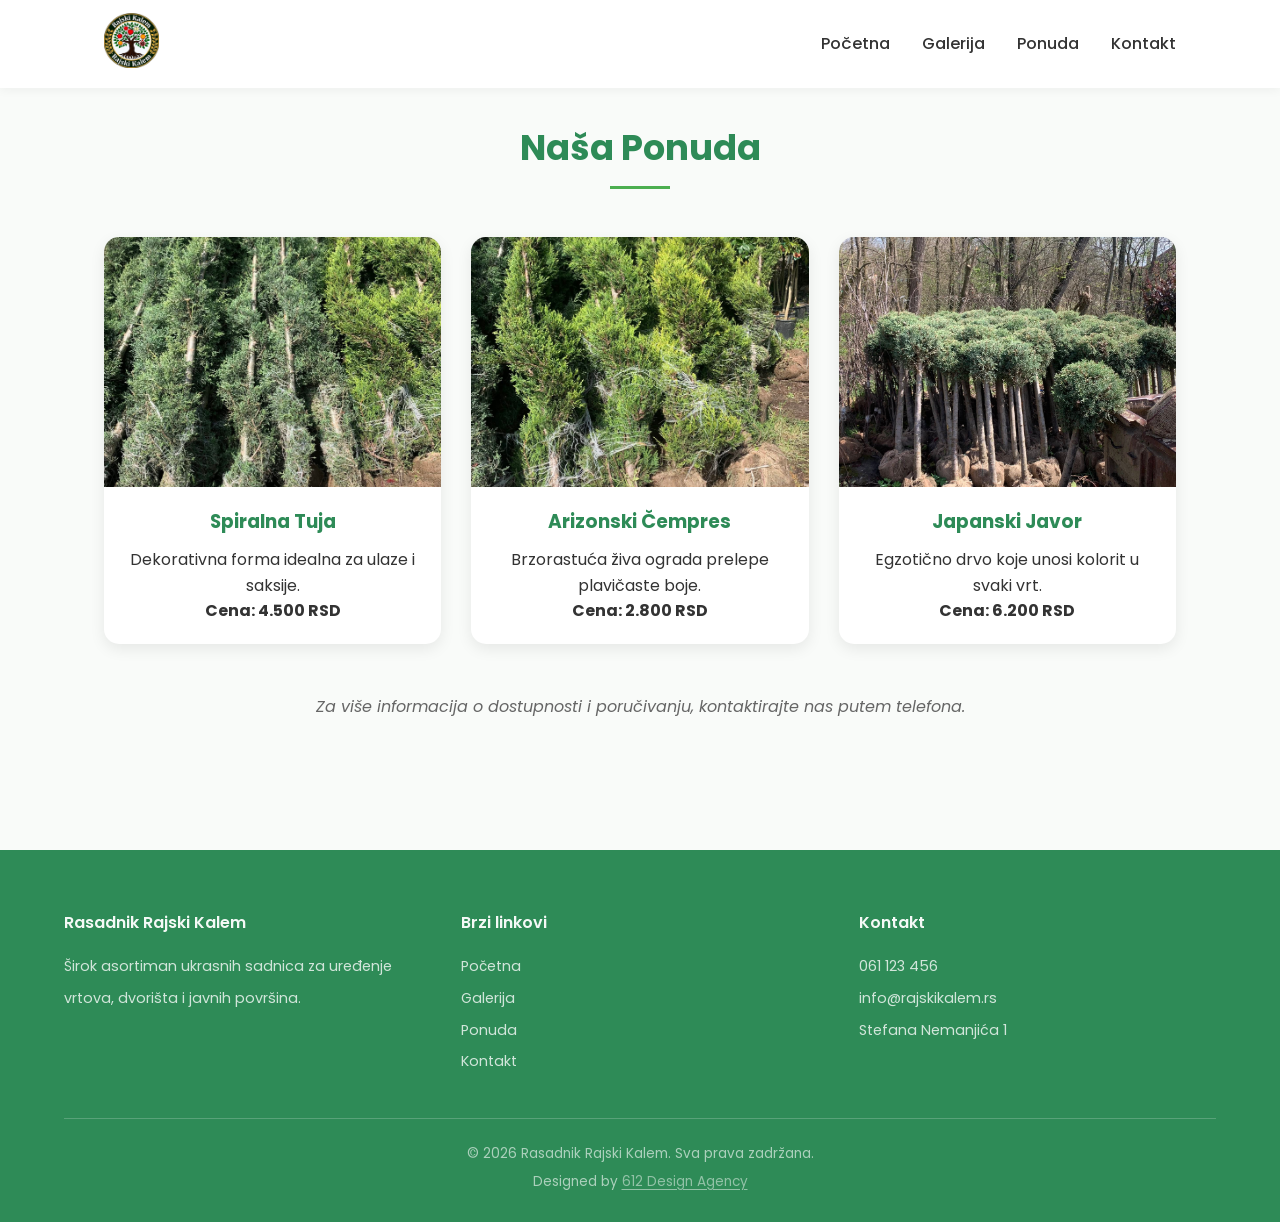
<file: ponuda.html>
<!DOCTYPE html>
<html lang="sr">
<head>
    <meta charset="UTF-8">
    <meta name="viewport" content="width=device-width, initial-scale=1.0">
    <title>Ponuda | Rasadnik Rajski Kalem</title>
    <link rel="stylesheet" href="style.css">
</head>
<body>

    <div class="mobile-menu">
        <a href="index.html">Početna</a>
        <a href="galerija.html">Galerija</a>
        <a href="ponuda.html">Ponuda</a>
        <a href="index.html#kontakt">Kontakt</a>
    </div>

    <header>
        <nav>
            <div class="logo">
                <a href="index.html"><img src="img/logo.png" alt="Logo"></a>
            </div>
            <ul class="nav-links">
                <li><a href="index.html">Početna</a></li>
                <li><a href="galerija.html">Galerija</a></li>
                <li><a href="ponuda.html">Ponuda</a></li>
                <li><a href="index.html#kontakt">Kontakt</a></li>
            </ul>
            <button class="hamburger" aria-label="Otvori meni">
                <span></span><span></span><span></span>
            </button>
        </nav>
    </header>

    <main>
        <section style="padding-top: 120px;">
            <h2 class="section-title">Naša Ponuda</h2>
            <div class="products-grid">
                <div class="product-card">
                    <div class="product-img">
                        <img src="img/img13.jpg" loading="lazy" alt="Spiralna Tuja">
                        <div class="product-overlay"><a href="index.html#kontakt">Kontaktirajte nas</a></div>
                    </div>
                    <div class="product-info">
                        <h3>Spiralna Tuja</h3>
                        <p>Dekorativna forma idealna za ulaze i saksije.</p>
                        <p><strong>Cena: 4.500 RSD</strong></p>
                    </div>
                </div>
                <div class="product-card">
                    <div class="product-img">
                        <img src="img/img14.jpg" loading="lazy" alt="Arizonski Čempres">
                        <div class="product-overlay"><a href="index.html#kontakt">Kontaktirajte nas</a></div>
                    </div>
                    <div class="product-info">
                        <h3>Arizonski Čempres</h3>
                        <p>Brzorastuća živa ograda prelepe plavičaste boje.</p>
                        <p><strong>Cena: 2.800 RSD</strong></p>
                    </div>
                </div>
                <div class="product-card">
                    <div class="product-img">
                        <img src="img/img15.jpg" loading="lazy" alt="Japanski Javor">
                        <div class="product-overlay"><a href="index.html#kontakt">Kontaktirajte nas</a></div>
                    </div>
                    <div class="product-info">
                        <h3>Japanski Javor</h3>
                        <p>Egzotično drvo koje unosi kolorit u svaki vrt.</p>
                        <p><strong>Cena: 6.200 RSD</strong></p>
                    </div>
                </div>
            </div>
            <p style="text-align: center; margin-top: 50px; font-style: italic; color: #666;">
                Za više informacija o dostupnosti i poručivanju, kontaktirajte nas putem telefona.
            </p>
        </section>
    </main>

    <footer>
        <div class="footer-inner">
            <div class="footer-col">
                <h4>Rasadnik Rajski Kalem</h4>
                <p>Širok asortiman ukrasnih sadnica za uređenje vrtova, dvorišta i javnih površina.</p>
            </div>
            <div class="footer-col">
                <h4>Brzi linkovi</h4>
                <a href="index.html">Početna</a>
                <a href="galerija.html">Galerija</a>
                <a href="ponuda.html">Ponuda</a>
                <a href="index.html#kontakt">Kontakt</a>
            </div>
            <div class="footer-col">
                <h4>Kontakt</h4>
                <p>061 123 456</p>
                <p>info@rajskikalem.rs</p>
                <p>Stefana Nemanjića 1</p>
            </div>
        </div>
        <div class="footer-bottom">
            <p>&copy; 2026 Rasadnik Rajski Kalem. Sva prava zadržana.</p>
            <p style="margin-top: 6px;">Designed by <a href="https://612designagency.com/" target="_blank" rel="noopener" style="color: inherit; opacity: 0.8; text-decoration: underline; text-underline-offset: 3px; transition: opacity 0.2s;">612 Design Agency</a></p>
        </div>
    </footer>

    <script src="script.js"></script>
</body>
</html>
</file>
<file: style.css>
@import url('https://fonts.googleapis.com/css2?family=Poppins:wght@300;400;500;600&display=swap');

:root {
    --primary-color: #4CAF50;
    --secondary-color: #2E8B57;
    --bg-color: #F9FBF9;
    --text-color: #333;
    --light-text: #fff;
    --shadow: 0 5px 15px rgba(0, 0, 0, 0.08);
    --transition: all 0.3s ease;
}

* { margin: 0; padding: 0; box-sizing: border-box; }
html { scroll-behavior: smooth; }
body { font-family: 'Poppins', sans-serif; background-color: var(--bg-color); color: var(--text-color); line-height: 1.6; }

/* NAVIGACIJA */
header { position: fixed; top: 0; width: 100%; background: rgba(255,255,255,0.98); box-shadow: 0 2px 10px rgba(0,0,0,0.05); z-index: 1000; }
nav { display: flex; justify-content: space-between; align-items: center; padding: 0.8rem 5%; max-width: 1200px; margin: 0 auto; }
.logo img { height: 55px; width: auto; }
.nav-links { list-style: none; display: flex; gap: 2rem; }
.nav-links a { text-decoration: none; color: var(--text-color); font-weight: 500; transition: var(--transition); }
.nav-links a:hover { color: var(--primary-color); }

/* HAMBURGER */
.hamburger { display: none; flex-direction: column; cursor: pointer; gap: 5px; background: none; border: none; padding: 4px; z-index: 1100; }
.hamburger span { display: block; width: 26px; height: 2px; background: var(--text-color); border-radius: 2px; transition: var(--transition); }
.hamburger.active span:nth-child(1) { transform: translateY(7px) rotate(45deg); }
.hamburger.active span:nth-child(2) { opacity: 0; }
.hamburger.active span:nth-child(3) { transform: translateY(-7px) rotate(-45deg); }

/* MOBILNI MENI */
.mobile-menu { position: fixed; top: 0; left: 0; width: 100%; height: 100%; background: rgba(255,255,255,0.98); z-index: 1050; flex-direction: column; justify-content: center; align-items: center; gap: 2.5rem; opacity: 0; transform: translateY(-10px); transition: opacity 0.3s ease, transform 0.3s ease; display: none; }
.mobile-menu.open { display: flex; opacity: 1; transform: translateY(0); }
.mobile-menu a { text-decoration: none; color: var(--text-color); font-size: 1.6rem; font-weight: 500; transition: var(--transition); }
.mobile-menu a:hover { color: var(--primary-color); }

/* HERO */
.hero { position: relative; height: 100vh; width: 100%; overflow: hidden; background-color: #000; }
.slide { position: absolute; top: 0; left: 0; width: 100%; height: 100%; object-fit: cover; opacity: 0; transition: opacity 1.5s ease-in-out; }
.slide.active { opacity: 1; }
.hero-overlay { position: absolute; top: 0; left: 0; width: 100%; height: 100%; background: rgba(0,0,0,0.38); display: flex; flex-direction: column; justify-content: center; align-items: center; color: #fff; text-align: center; z-index: 10; }
.hero-overlay h1 { font-size: 3.5rem; margin-bottom: 0.8rem; animation: fadeUp 1s ease both; }
.hero-overlay p { font-size: 1.15rem; font-weight: 300; opacity: 0.9; animation: fadeUp 1s ease 0.2s both; }
@keyframes fadeUp { from { opacity: 0; transform: translateY(20px); } to { opacity: 1; transform: translateY(0); } }

/* SCROLL INDIKATOR */
.scroll-indicator { position: absolute; bottom: 36px; left: 50%; transform: translateX(-50%); z-index: 20; display: flex; flex-direction: column; align-items: center; gap: 8px; cursor: pointer; animation: fadeIn 1.5s ease 1s both; }
.scroll-indicator span { font-size: 11px; color: rgba(255,255,255,0.7); letter-spacing: 0.12em; text-transform: uppercase; font-weight: 400; }
.scroll-arrow { width: 22px; height: 22px; border-right: 2px solid rgba(255,255,255,0.7); border-bottom: 2px solid rgba(255,255,255,0.7); transform: rotate(45deg); animation: bounce 1.8s infinite; margin-bottom: 4px; }
@keyframes bounce { 0%, 100% { transform: rotate(45deg) translateY(0); } 50% { transform: rotate(45deg) translateY(6px); } }
@keyframes fadeIn { from { opacity: 0; } to { opacity: 1; } }

/* SEKCIJE */
section { padding: 80px 5%; max-width: 1200px; margin: 0 auto; }
.section-title { text-align: center; font-size: 2.2rem; margin-bottom: 3rem; color: var(--secondary-color); position: relative; }
.section-title::after { content: ''; display: block; width: 60px; height: 3px; background: var(--primary-color); margin: 10px auto; }

/* DUGMAD */
.btn { display: inline-block; padding: 12px 30px; border-radius: 30px; text-decoration: none; font-weight: 500; transition: var(--transition); cursor: pointer; border: none; }
.btn-primary { background: var(--primary-color); color: #fff; }
.btn-primary:hover { background: var(--secondary-color); transform: translateY(-2px); box-shadow: 0 8px 20px rgba(46,139,87,0.3); }
.center-btn { text-align: center; margin-top: 40px; }

/* GALERIJA */
.gallery-grid { display: grid; grid-template-columns: repeat(auto-fill, minmax(250px, 1fr)); gap: 15px; }
.gallery-item { overflow: hidden; border-radius: 10px; box-shadow: var(--shadow); aspect-ratio: 1/1; cursor: pointer; position: relative; }
.gallery-item img { width: 100%; height: 100%; object-fit: cover; transition: transform 0.4s ease; }
.gallery-item:hover img { transform: scale(1.08); }
.gallery-item-overlay { position: absolute; inset: 0; background: rgba(0,0,0,0.3); display: flex; align-items: center; justify-content: center; opacity: 0; transition: opacity 0.3s ease; }
.gallery-item:hover .gallery-item-overlay { opacity: 1; }
.gallery-item-overlay svg { width: 36px; height: 36px; fill: none; stroke: #fff; stroke-width: 2; }

/* LIGHTBOX */
.lightbox { display: none; position: fixed; inset: 0; background: rgba(0,0,0,0.92); z-index: 2000; align-items: center; justify-content: center; }
.lightbox.active { display: flex; }
.lightbox-img { max-width: 88vw; max-height: 85vh; object-fit: contain; border-radius: 8px; animation: lbIn 0.3s ease; }
@keyframes lbIn { from { opacity: 0; transform: scale(0.93); } to { opacity: 1; transform: scale(1); } }
.lightbox-close { position: absolute; top: 20px; right: 28px; color: #fff; font-size: 2.2rem; cursor: pointer; opacity: 0.8; transition: var(--transition); background: none; border: none; line-height: 1; }
.lightbox-close:hover { opacity: 1; transform: rotate(90deg); }
.lightbox-btn { position: absolute; top: 50%; transform: translateY(-50%); background: rgba(255,255,255,0.12); border: 1px solid rgba(255,255,255,0.2); color: #fff; font-size: 1.6rem; width: 52px; height: 52px; border-radius: 50%; cursor: pointer; display: flex; align-items: center; justify-content: center; transition: var(--transition); }
.lightbox-btn:hover { background: rgba(255,255,255,0.25); }
.lightbox-prev { left: 20px; }
.lightbox-next { right: 20px; }
.lightbox-counter { position: absolute; bottom: 20px; left: 50%; transform: translateX(-50%); color: rgba(255,255,255,0.6); font-size: 0.85rem; }

/* PRODUCT KARTICE */
.products-grid { display: grid; grid-template-columns: repeat(auto-fit, minmax(280px, 1fr)); gap: 30px; }
.product-card { background: #fff; border-radius: 15px; overflow: hidden; box-shadow: var(--shadow); transition: var(--transition); text-align: center; position: relative; }
.product-card:hover { transform: translateY(-10px); box-shadow: 0 15px 35px rgba(0,0,0,0.12); }
.product-img { height: 250px; width: 100%; overflow: hidden; position: relative; }
.product-img img { width: 100%; height: 100%; object-fit: cover; transition: transform 0.5s ease; }
.product-card:hover .product-img img { transform: scale(1.07); }
.product-overlay { position: absolute; inset: 0; background: rgba(46,139,87,0.75); display: flex; align-items: center; justify-content: center; opacity: 0; transition: opacity 0.35s ease; }
.product-card:hover .product-overlay { opacity: 1; }
.product-overlay a { color: #fff; text-decoration: none; border: 2px solid #fff; padding: 10px 24px; border-radius: 30px; font-weight: 500; font-size: 0.9rem; transform: translateY(8px); transition: transform 0.35s ease, background 0.3s ease; display: inline-block; }
.product-card:hover .product-overlay a { transform: translateY(0); }
.product-overlay a:hover { background: rgba(255,255,255,0.2); }
.product-info { padding: 20px; }
.product-info h3 { color: var(--secondary-color); margin-bottom: 10px; }

/* KONTAKT */
.contact-container { display: grid; grid-template-columns: 1fr 1fr; gap: 40px; align-items: start; }
.contact-info { display: flex; flex-direction: column; gap: 20px; }
.info-item { display: flex; align-items: center; gap: 15px; font-size: 1.1rem; }
.info-item i { font-size: 1.5rem; color: var(--primary-color); width: 30px; }
.map-container { width: 100%; height: 350px; border-radius: 15px; overflow: hidden; box-shadow: var(--shadow); }
.map-container iframe { width: 100%; height: 100%; border: 0; }

/* FOOTER */
footer { background: var(--secondary-color); color: #fff; padding: 60px 5% 30px; margin-top: 50px; }
.footer-inner { max-width: 1200px; margin: 0 auto; display: grid; grid-template-columns: 1fr 1fr 1fr; gap: 40px; padding-bottom: 40px; border-bottom: 1px solid rgba(255,255,255,0.2); }
.footer-col h4 { font-size: 1rem; font-weight: 600; margin-bottom: 16px; opacity: 0.95; }
.footer-col p, .footer-col a { font-size: 0.9rem; opacity: 0.78; line-height: 2.2; text-decoration: none; color: #fff; display: block; transition: var(--transition); }
.footer-col a:hover { opacity: 1; padding-left: 4px; }
.footer-bottom { max-width: 1200px; margin: 24px auto 0; text-align: center; font-size: 0.85rem; opacity: 0.6; }
.social-links { display: flex; gap: 14px; margin-top: 10px; }
.social-links a { color: #fff; font-size: 1.5rem; transition: var(--transition); opacity: 0.8; display: block; }
.social-links a:hover { opacity: 1; transform: translateY(-2px); }

/* RESPONSIVE */
@media (max-width: 900px) { .footer-inner { grid-template-columns: 1fr 1fr; } }
@media (max-width: 768px) {
    .nav-links { display: none; }
    .hamburger { display: flex; }
    .hero-overlay h1 { font-size: 2.2rem; }
    .contact-container { grid-template-columns: 1fr; }
    .footer-inner { grid-template-columns: 1fr; gap: 28px; }
    .lightbox-prev { left: 8px; }
    .lightbox-next { right: 8px; }
}
</file>
